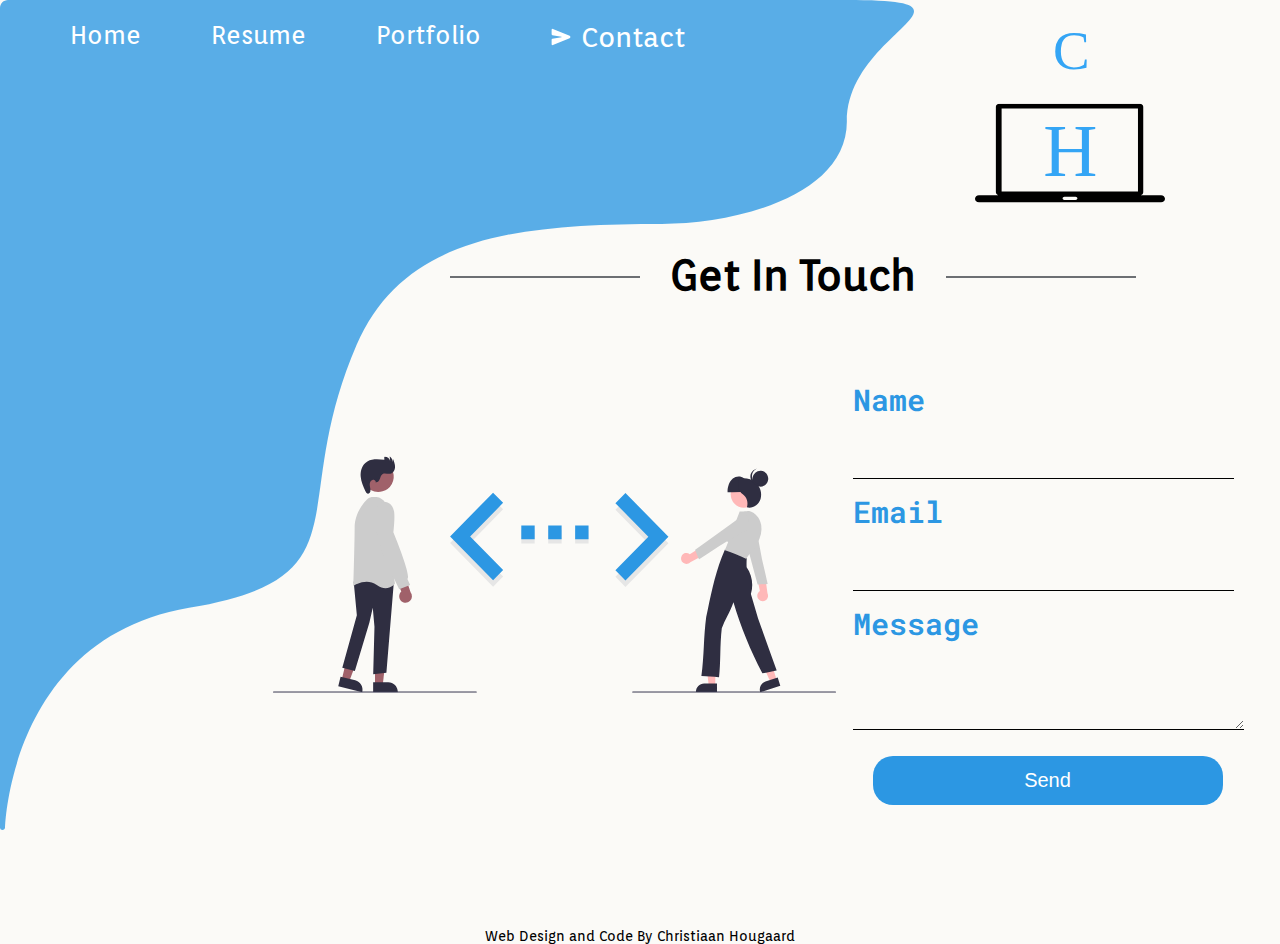
<file: contact.html>
<!DOCTYPE html>
<html lang="en">
<head>
  <meta charset="UTF-8">
  <meta http-equiv="X-UA-Compatible" content="IE=edge">
  <meta name="viewport" content="width=device-width, initial-scale=1.0">
  <title>Home</title>
  <link rel="stylesheet" href="./css/style.css">
</head>
<body class="grid bg">
  <nav class="grid-nav">
    <ul class="nav-bar">
      <li><a href="index.html">Home</a></li>
      <li><a href="resume.html">Resume</a></li>
      <li><a href="portfolio.html">Portfolio</a></li>
      <li class='active'><img class="active-img" src="./svg/send.svg" alt="active link"><a href="contact.html">Contact</a></li>
    </ul>
  </nav>
  <section class="grid-logo">
    <img src="./svg/logo.svg" alt="Logo Image" class="logo">
  </section>
  <section class='grid-title-resume flex'>
    <div class="line"></div>
    <h1 class="lift">Get In Touch</h1>
    <div class="line"></div>
  </section>
  <section class='grid-graphic-resume'>
    <img src="./svg/code.svg" alt="Laptop Image" class="wireframe">
  </section>
  <section class="grid-journey block-left">
    <form action="#" name="contactForm" onsubmit="return(validate());">
      <label for="name">Name</label><span class="error-message" id='nMessage'></span>
      <input type="text" id='name'>
      <label for="name">Email</label><span class="error-message" id='eMessage'></span>
      <input type="text" id='email'>
      <label for="message">Message</label><span class="error-message" id='mMessage'></span>
      <textarea name="message" id="message" cols="25" rows="2"></textarea>
      <button type="submit" value="Send" class="form-btn">Send</button>
    </form>
  </section>
  <footer class="grid-footer-resume footer">
    <p>Web Design and Code By Christiaan Hougaard</p>
  </footer>
  <script src="./js/formValidation.js"></script>
</body>
</html>
</file>
<file: css/style.css>
/* Global Variables */
/*///////////////////////*/

@import url('https://fonts.googleapis.com/css2?family=Orienta&display=swap');
@import url('https://fonts.googleapis.com/css2?family=Roboto+Mono:wght@100&display=swap');

* {
  margin: 0;
  padding: 0;
  box-sizing: border-box;
}

html {
  font-size: 62.5%;
  font-family: 'Orienta', sans-serif;
}

ul {
  list-style: none;
}

a, a:visited, a:active {
  text-decoration: none;
  color: var(--white);
}

:root {
  --primary: #2C97E3;
  --grey: #6C6F73;
  --black: black;
  --white: #FFFFFF;
  --bg: #FBFAF7;
  --red: #CF3434;
}

/* Utility Elements */
/*///////////////////////*/

.block-center {
 display: block;
}

.block-left {
  display: block;
  padding-left: 10rem;
 }

.flex {
  display: flex;
}

.line {
  width: 19rem;
  height: 0;
  border: 1px solid var(--grey);
  margin: 20px;
  display: inline-block;
}

.line-center {
  display: inline-block;
  padding: 0 25px 0 25px;
}

.lift {
  margin-top: -1.6rem;
}

.error-message {
  font-size: 1.8rem;
  color: var(--red);
}

/* Grid Elements */
/*///////////////////////*/

.grid {
  display: grid;
  grid-template-columns: repeat(12 ,1fr);
  gap: 1rem;
  grid-auto-rows: minmax(94px, auto);
}

.grid-nav {
  grid-column: 1 / 9;
}

.grid-logo {
  grid-column: 9 / 13;
  grid-row: 1 / 2;
  align-self: center;
  justify-self: center;
}

.grid-title {
  grid-column: 9 / 12;
  grid-row: 4;
  align-self: center;
}

.grid-title-resume {
  grid-column: 5 / 13;
  grid-row: 2;
  align-self: center;
  padding-bottom: 6rem;
}

.grid-journey {
  grid-column: 8 / 13;
  grid-row: 3;
  align-self:flex-start;
}

.grid-home {
  grid-column: 9 / 12;
  grid-row: 3;
  align-self:flex-start;
}

.grid-graphic {
  grid-column: 4 / 6;
  grid-row: 3;
}

.grid-graphic-resume {
  grid-column: 4 / 6;
  grid-row: 3;
}

.grid-footer {
  grid-column: 1 / 13;
  grid-row: 4;
}

.grid-footer-resume {
  grid-column: 1 / 13;
  grid-row: 4;
}
/* Background Elements */
/*///////////////////////*/

.bg {
  position: absolute;
  background-image: url(../svg/bg.svg);
  background-repeat: no-repeat;
  z-index: -1;
  background-color: var(--bg);
}


/* Nav Bar */
/*///////////////////////*/

.nav-bar {
  display: flex;
  color: var(--white);
  font-size: 2.5rem;
}

.nav-bar > li {
  padding-left: 7rem;
  margin-top: 2rem;
  position: relative;
}

.nav-bar > li::before {
  font-size: 2.5rem;
  content: "";
  position: absolute;
  width: 65%;
  height: .2rem;
  bottom: 0;
  left: 6.7rem;
  background-color: var(--white);
  visibility: hidden;
  transform: scaleX(0);
  transition: all 0.3s ease-in-out 0s;
}

.nav-bar > li:hover::before {
  visibility: visible;
  transform: scaleX(1);
}

.active {
  font-size: 2.8rem;
}

.active-img {
  width: 2rem;
  height: 2rem;
  filter: invert(99%) sepia(0%) saturate(0%) hue-rotate(76deg) brightness(103%) contrast(102%);
  display: inline-block;
  margin-right: 1rem;
}

/* Buttons */
/*///////////////////////*/

.btn {
  display: inline-block;
  color: var(--white);
  text-align: center;
  font-size: 2rem;
  padding: 1.3rem;
  margin: 1.3rem 1.3rem 1.3rem 6rem;
  background-color: var(--primary);
  border-radius: 20px;
  width: 35rem;
}

.form-btn, .form-btn:focus, .form-btn:focus-visible{
  display: inline-block;
  color: var(--white);
  text-align: center;
  font-size: 2rem;
  padding: 1.3rem;
  margin: 1.3rem 1.3rem 1.3rem 2rem;
  background-color: var(--primary);
  border-radius: 20px;
  width: 35rem;
  border-style: none;
}

/* Main Content */
/*///////////////////////*/

h2 {
  font-size: 3.5rem;
  text-align: center;
  padding: 1rem;
}

.block-left > h2 {
  font-size: 2.4rem;
  text-align: left;
  padding: 1rem;
}
h1 {
  font-size: 4.2rem;
  text-align: center;
  padding: 1rem;
}

h3 {
  font-size: 2.8rem;
  padding: 1rem;
  font-weight: 300;
}

section > p {
  font-size: 2rem;
  text-align: center;
  padding: 1rem;
  color: var(--grey);
  margin: .8rem;
}

.logo {
  justify-content: center;
  padding-bottom: 2rem;
}

.laptop {
  margin-top: 7rem;
  margin-left: -12rem;
}

.wireframe {
  height: 38.9rem;
  width: 56.3rem;
  margin-left: -5rem;
}
/* Contact From */
/*///////////////////////*/

form {
  font-family: 'Roboto Mono', monospace;
  font-size: 3rem;
  color: var(--primary);
  font-weight: 600;
}

form > label {
  display: block;
}

form > input {
  display: block;
  outline: none;
  border: 0;
  border-bottom: .01rem solid var(--black);
  background-color: var(--bg);
  font-family:inherit;
  font-size: inherit;
  margin: 1.3rem 0 1.3rem;
  margin-top: 2rem;
  font-weight: 600;
}
form > input:focus {
  display: block;
  outline: none;
  border: 0;
  border-bottom: .01rem solid var(--black);
  background-color: var(--bg);
  font-family:inherit;
  font-size: inherit;
  font-weight: 600;
  margin-top: 2rem;
}

form > textarea {
  display: block;
  outline: none;
  border: 0;
  border-bottom: .01rem solid var(--black);
  background-color: var(--bg);
  font-family:inherit;
  font-size: 2.5rem;
  margin: 1.3rem 0 1.3rem;
  margin-top: 2rem;
  font-weight: 600;
  text-decoration: solid underline var(--black) .02rem;

}
form > textarea:focus {
  display: block;
  outline: none;
  border: 0;
  border-bottom: .01rem solid var(--black);
  background-color: var(--bg);
  font-family:inherit;
  font-size: 2.5rem;
  font-weight: 600;
  margin-top: 2rem;
  text-decoration: solid underline var(--black) .02rem;
}

/* Footer */
/*///////////////////////*/

.footer {
  text-align: center;
  font-size: 1.4rem;
  color: var(--black);
  margin-top: 10rem;
}
</file>
